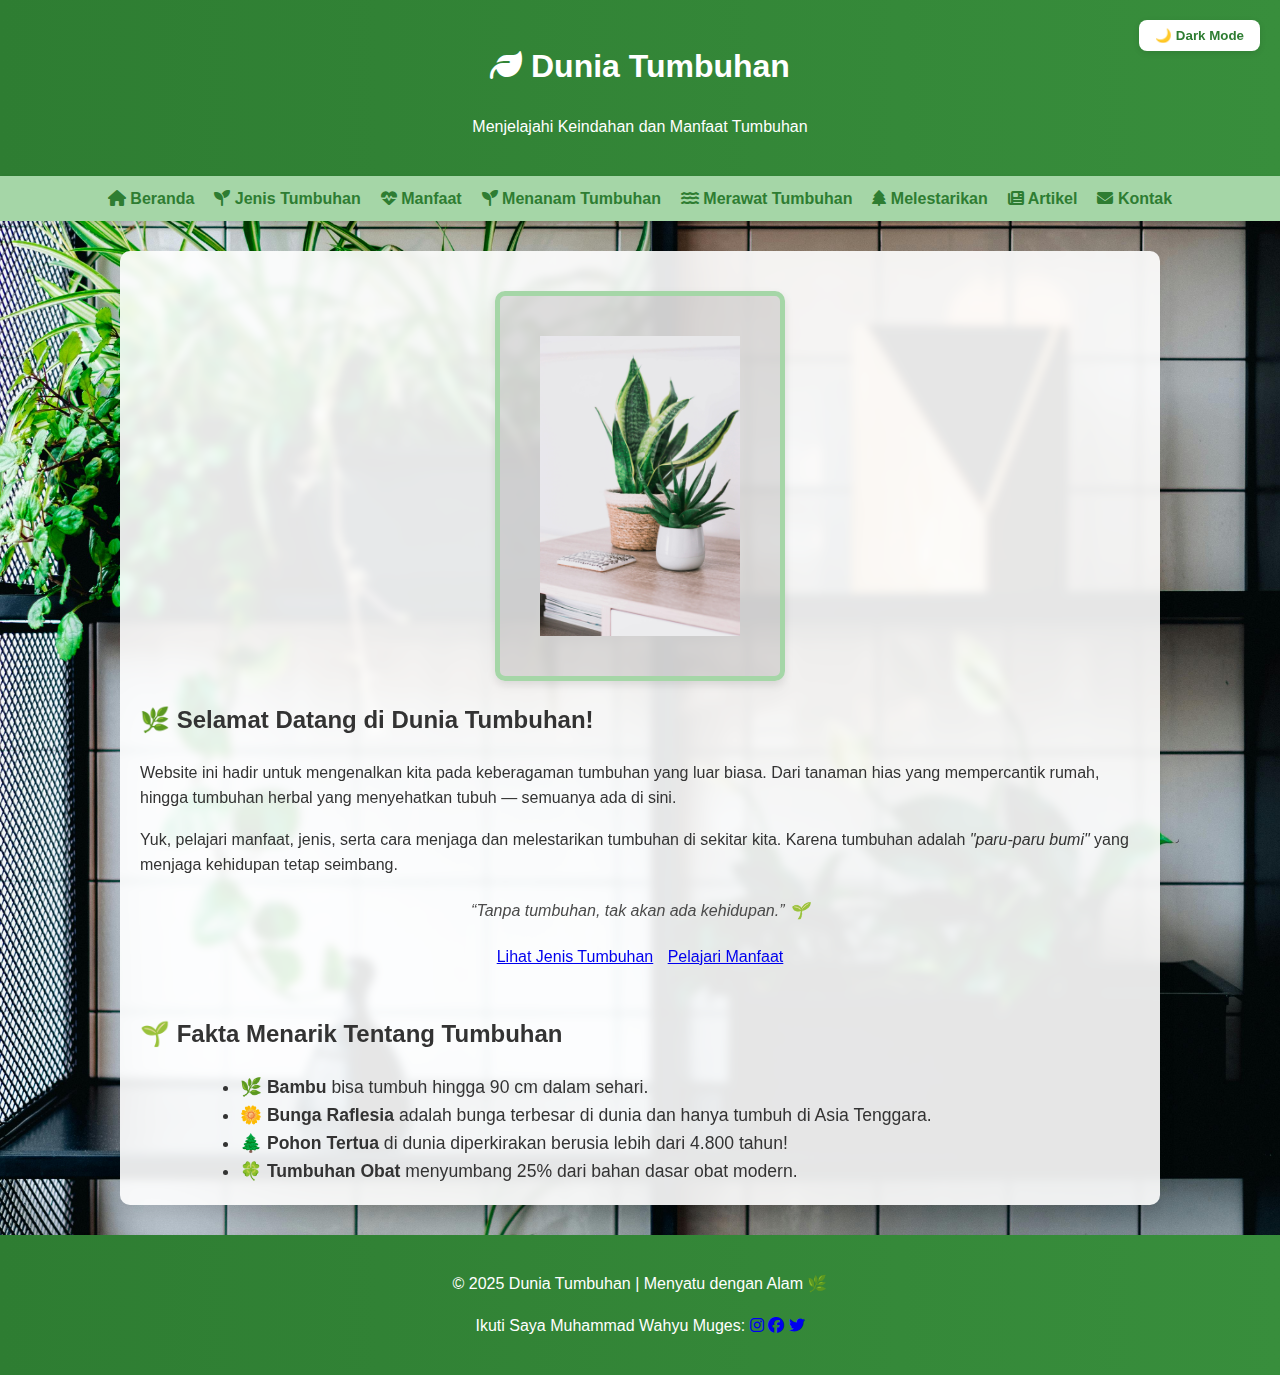
<file: index.html>
<!DOCTYPE html>
<html lang="id">

<head>
    <meta charset="UTF-8">
    <meta name="viewport" content="width=device-width, initial-scale=1.0">
    <title>Beranda - Dunia Tumbuhan</title>
    <link rel="stylesheet" href="style.css">
    <script defer src="/Tugas Project/scripts.js"></script>
    <link href="https://fonts.googleapis.com/css2?family=Poppins:wght@400;600&display=swap" rel="stylesheet">
    <link rel="stylesheet" href="https://cdnjs.cloudflare.com/ajax/libs/font-awesome/6.5.0/css/all.min.css">
</head>

<body>

    <header>
        <button id="toggle-dark">🌙 Dark Mode</button>
        <h1><i class="fas fa-leaf"></i> Dunia Tumbuhan</h1>
        <p id="welcome-message">Menjelajahi Keindahan dan Manfaat Tumbuhan</p>
    </header>

    <nav>
        <a href="index.html" class="active"><i class="fas fa-home"></i> Beranda</a>
        <a href="jenis.html"><i class="fas fa-seedling"></i> Jenis Tumbuhan</a>
        <a href="manfaat.html"><i class="fas fa-heartbeat"></i> Manfaat</a>
        <a href="menanam.html"><i class="fas fa-seedling"></i> Menanam Tumbuhan</a>
        <a href="merawat.html"><i class="fas fa-water"></i> Merawat Tumbuhan</a>
        <a href="melestarikan.html" class="active"><i class="fas fa-tree"></i> Melestarikan</a>
        <a href="artikel.html"><i class="fas fa-newspaper"></i> Artikel</a>
        <a href="kontak.html"><i class="fas fa-envelope"></i> Kontak</a>
    </nav>

    <main>
        <!-- Hero Section -->
        <section class="hero fade-in">
            <img src="/img/Logo1 (1).jpg" alt="Tumbuhan" class="hero-img">
        </section>
<!-- Intro -->
<section class="intro fade-in">
    <h2>🌿 Selamat Datang di Dunia Tumbuhan!</h2>
    <p>
        Website ini hadir untuk mengenalkan kita pada keberagaman tumbuhan yang luar biasa. Dari tanaman hias yang
        mempercantik rumah,
        hingga tumbuhan herbal yang menyehatkan tubuh — semuanya ada di sini.
    </p>
    <p>
        Yuk, pelajari manfaat, jenis, serta cara menjaga dan melestarikan tumbuhan di sekitar kita. Karena tumbuhan
        adalah
        <em>"paru-paru bumi"</em> yang menjaga kehidupan tetap seimbang.
    </p>

    <!-- Tambahan Quote -->
    <blockquote style="font-style: italic; text-align: center; margin: 20px auto; max-width: 600px; color: #4b4b4b;">
        “Tanpa tumbuhan, tak akan ada kehidupan.” 🌱
    </blockquote>

    <!-- Tombol CTA -->
    <div style="text-align: center; margin-top: 20px;">
        <a href="jenis.html" class="cta-button">Lihat Jenis Tumbuhan</a>
        <a href="manfaat.html" class="cta-button" style="margin-left: 10px;">Pelajari Manfaat</a>
    </div>
</section>



        <!-- Edukasi Tambahan -->
        <section class="fade-in">
            <br>
            <h2>🌱 Fakta Menarik Tentang Tumbuhan</h2>
            <ul style="text-align: left; max-width: 800px; margin: auto; padding: 0 20px; font-size: 1.1em;">
                <li>🌿 <strong>Bambu</strong> bisa tumbuh hingga 90 cm dalam sehari.</li>
                <li>🌼 <strong>Bunga Raflesia</strong> adalah bunga terbesar di dunia dan hanya tumbuh di Asia Tenggara.
                </li>
                <li>🌲 <strong>Pohon Tertua</strong> di dunia diperkirakan berusia lebih dari 4.800 tahun!</li>
                <li>🍀 <strong>Tumbuhan Obat</strong> menyumbang 25% dari bahan dasar obat modern.</li>
            </ul>
        </section>
    </main>

    <footer>
        <p>&copy; 2025 Dunia Tumbuhan | Menyatu dengan Alam 🌿</p>
        <p>Ikuti Saya Muhammad Wahyu Muges:
            <a href="https://www.instagram.com/whhyuumuges_10"><i class="fab fa-instagram"></i></a>
            <a href="#"><i class="fab fa-facebook"></i></a>
            <a href="https://x.com/0hioo0"><i class="fab fa-twitter"></i></a>
        </p>
    </footer>

</body>

</html>
</file>
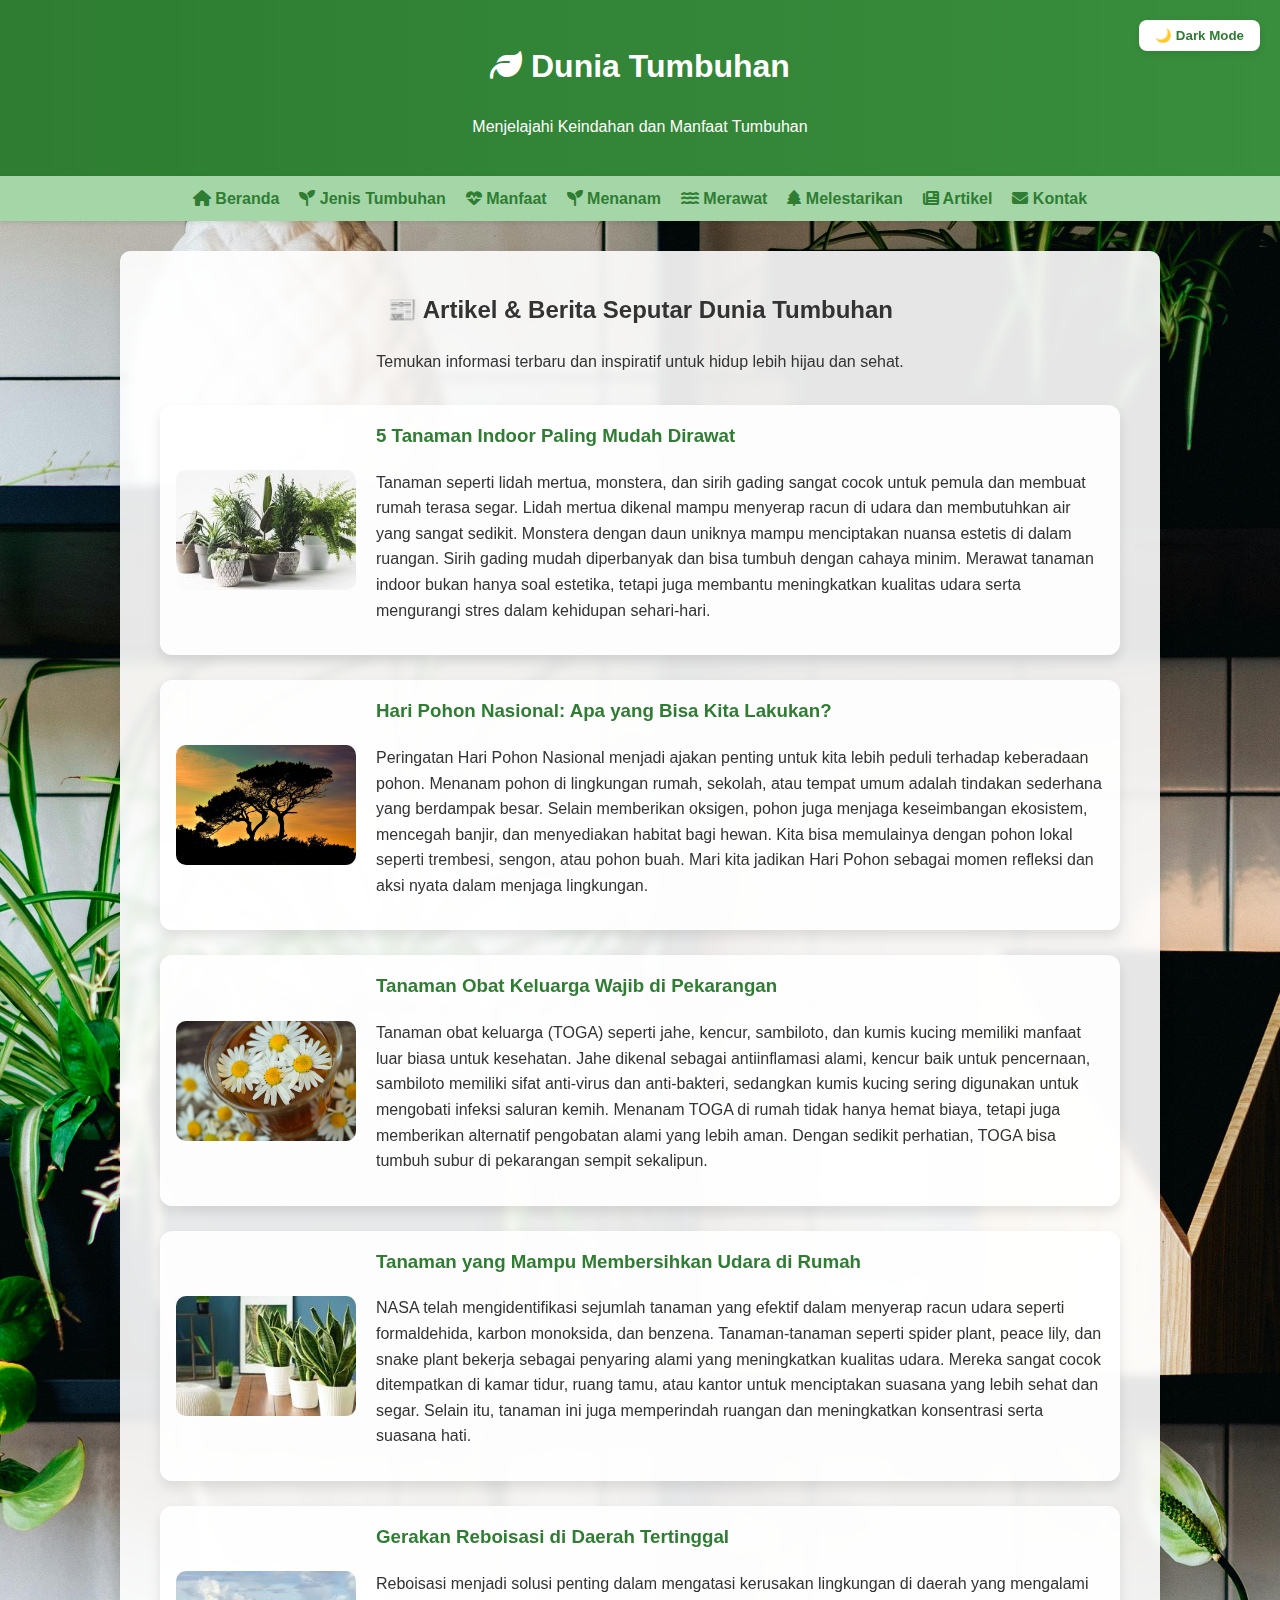
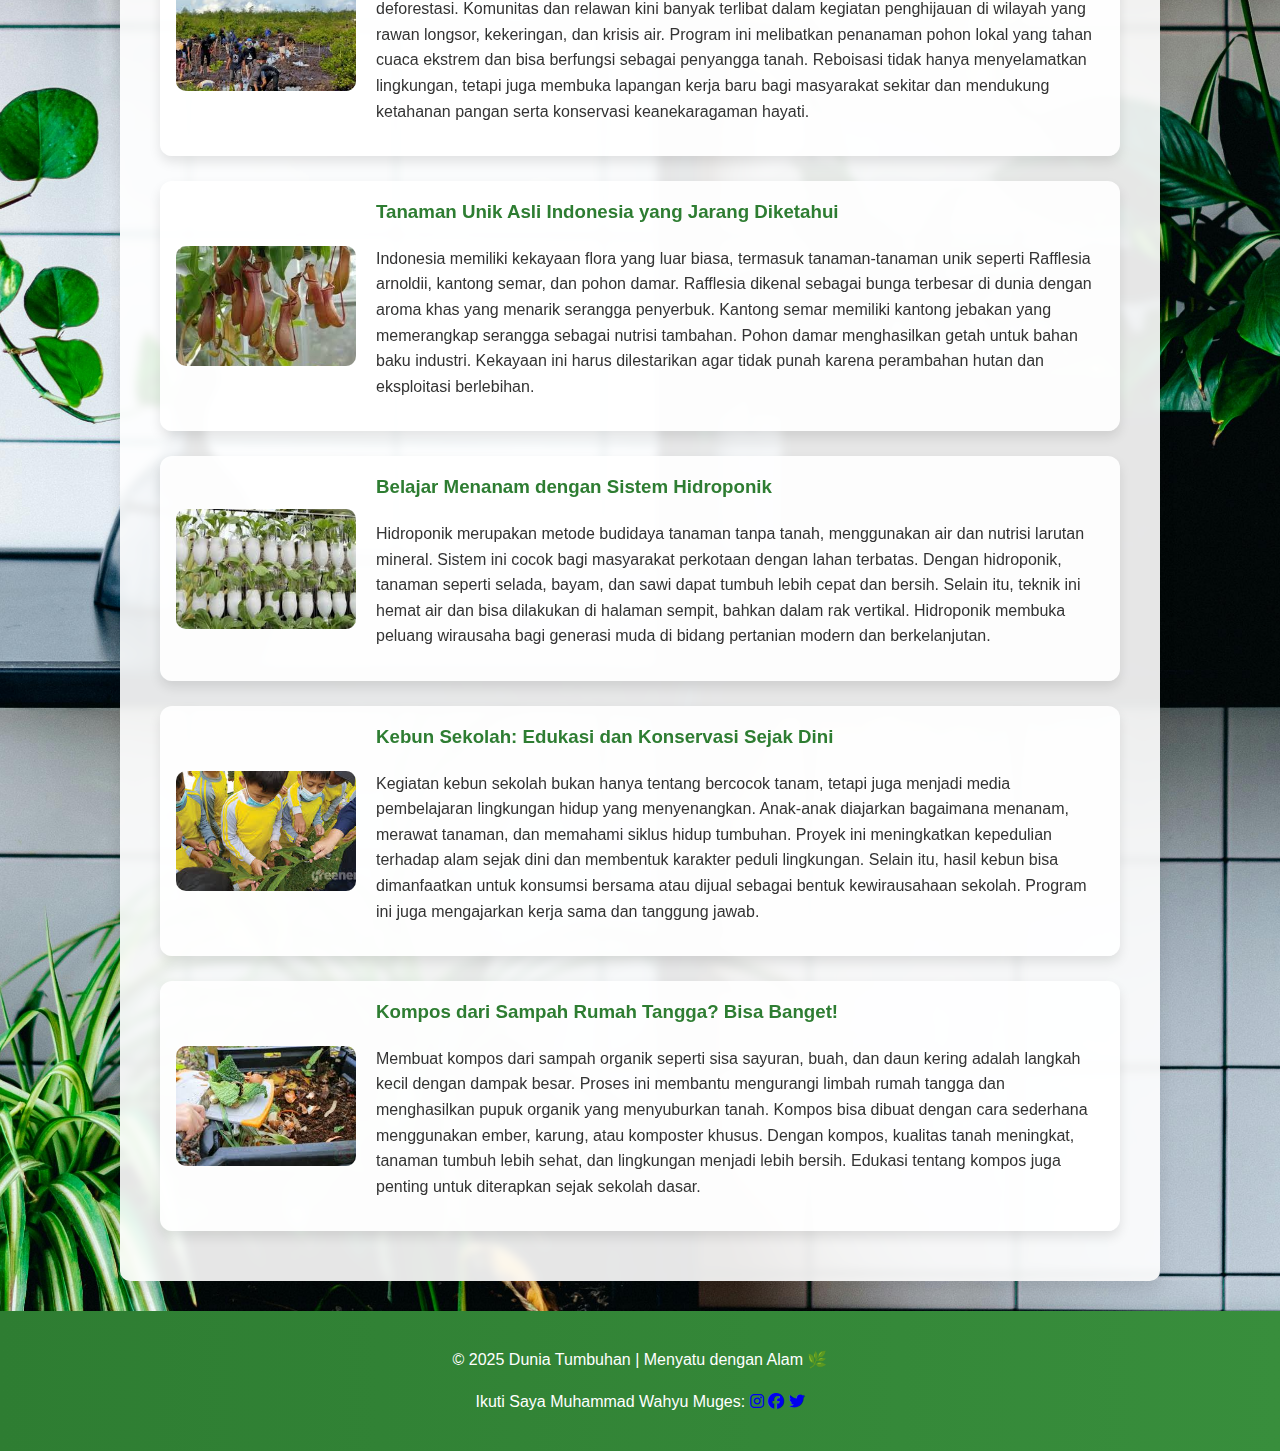
<file: artikel.html>
<!DOCTYPE html>
<html lang="id">

<head>
    <meta charset="UTF-8">
    <meta name="viewport" content="width=device-width, initial-scale=1.0">
    <title>Artikel & Berita - Dunia Tumbuhan</title>
    <link rel="stylesheet" href="style.css">
    <script defer src="/Tugas Project/scripts.js"></script>
    <link href="https://fonts.googleapis.com/css2?family=Poppins:wght@400;600&display=swap" rel="stylesheet">
    <link rel="stylesheet" href="https://cdnjs.cloudflare.com/ajax/libs/font-awesome/6.5.0/css/all.min.css">
    <style>
        .artikel-container {
            display: flex;
            flex-direction: column;
            gap: 25px;
            max-width: 1000px;
            margin: 30px auto;
            padding: 0 20px;
        }

        .artikel-card {
            display: flex;
            flex-direction: row;
            gap: 20px;
            background: rgba(255, 255, 255, 0.9);
            border-radius: 12px;
            padding: 16px;
            box-shadow: 0 6px 12px var(--shadow);
            align-items: center;
        }

        .artikel-card img {
            width: 180px;
            height: 120px;
            object-fit: cover;
            border-radius: 10px;
        }

        .artikel-info {
            flex: 1;
        }

        .artikel-info h3 {
            margin-top: 0;
            color: var(--primary);
        }

        @media (max-width: 768px) {
            .artikel-card {
                flex-direction: column;
                text-align: center;
            }

            .artikel-card img {
                width: 100%;
                height: auto;
            }
        }
    </style>
</head>

<body>

    <header>
        <button id="toggle-dark">🌙 Dark Mode</button>
        <h1><i class="fas fa-leaf"></i> Dunia Tumbuhan</h1>
        <p>Menjelajahi Keindahan dan Manfaat Tumbuhan</p>
    </header>

    <nav>
        <a href="index.html"><i class="fas fa-home"></i> Beranda</a>
        <a href="jenis.html"><i class="fas fa-seedling"></i> Jenis Tumbuhan</a>
        <a href="manfaat.html"><i class="fas fa-heartbeat"></i> Manfaat</a>
        <a href="menanam.html"><i class="fas fa-seedling"></i> Menanam</a>
        <a href="merawat.html"><i class="fas fa-water"></i> Merawat</a>
        <a href="melestarikan.html"><i class="fas fa-tree"></i> Melestarikan</a>
        <a href="artikel.html" class="active"><i class="fas fa-newspaper"></i> Artikel</a>
        <a href="kontak.html"><i class="fas fa-envelope"></i> Kontak</a>
    </nav>

    <main>
        <h2 style="text-align: center;">📰 Artikel & Berita Seputar Dunia Tumbuhan</h2>
        <p style="text-align: center;">Temukan informasi terbaru dan inspiratif untuk hidup lebih hijau dan sehat.</p>

        <div class="artikel-container">
            <div class="artikel-card">
                <img src="/img/artikel1.jpeg" alt="Tanaman Indoor">
                <div class="artikel-info">
                    <h3>5 Tanaman Indoor Paling Mudah Dirawat</h3>
                    <p>Tanaman seperti lidah mertua, monstera, dan sirih gading sangat cocok untuk pemula dan membuat rumah
                        terasa segar. Lidah mertua dikenal mampu menyerap racun di udara dan membutuhkan air yang sangat
                        sedikit. Monstera dengan daun uniknya mampu menciptakan nuansa estetis di dalam ruangan. Sirih gading
                        mudah diperbanyak dan bisa tumbuh dengan cahaya minim. Merawat tanaman indoor bukan hanya soal estetika,
                        tetapi juga membantu meningkatkan kualitas udara serta mengurangi stres dalam kehidupan sehari-hari.</p>
                </div>
            </div>
        
            <div class="artikel-card">
                <img src="/img/artikel2.jpg" alt="Hari Pohon Nasional">
                <div class="artikel-info">
                    <h3>Hari Pohon Nasional: Apa yang Bisa Kita Lakukan?</h3>
                    <p>Peringatan Hari Pohon Nasional menjadi ajakan penting untuk kita lebih peduli terhadap keberadaan pohon.
                        Menanam pohon di lingkungan rumah, sekolah, atau tempat umum adalah tindakan sederhana yang berdampak
                        besar. Selain memberikan oksigen, pohon juga menjaga keseimbangan ekosistem, mencegah banjir, dan
                        menyediakan habitat bagi hewan. Kita bisa memulainya dengan pohon lokal seperti trembesi, sengon, atau
                        pohon buah. Mari kita jadikan Hari Pohon sebagai momen refleksi dan aksi nyata dalam menjaga lingkungan.
                    </p>
                </div>
            </div>
        
            <div class="artikel-card">
                <img src="/img/artikel3.jpg" alt="Tanaman Obat">
                <div class="artikel-info">
                    <h3>Tanaman Obat Keluarga Wajib di Pekarangan</h3>
                    <p>Tanaman obat keluarga (TOGA) seperti jahe, kencur, sambiloto, dan kumis kucing memiliki manfaat luar
                        biasa untuk kesehatan. Jahe dikenal sebagai antiinflamasi alami, kencur baik untuk pencernaan, sambiloto
                        memiliki sifat anti-virus dan anti-bakteri, sedangkan kumis kucing sering digunakan untuk mengobati
                        infeksi saluran kemih. Menanam TOGA di rumah tidak hanya hemat biaya, tetapi juga memberikan alternatif
                        pengobatan alami yang lebih aman. Dengan sedikit perhatian, TOGA bisa tumbuh subur di pekarangan sempit
                        sekalipun.</p>
                </div>
            </div>
        
            <div class="artikel-card">
                <img src="/img/artikel4.jpeg" alt="Tanaman Pembersih Udara">
                <div class="artikel-info">
                    <h3>Tanaman yang Mampu Membersihkan Udara di Rumah</h3>
                    <p>NASA telah mengidentifikasi sejumlah tanaman yang efektif dalam menyerap racun udara seperti
                        formaldehida, karbon monoksida, dan benzena. Tanaman-tanaman seperti spider plant, peace lily, dan snake
                        plant bekerja sebagai penyaring alami yang meningkatkan kualitas udara. Mereka sangat cocok ditempatkan
                        di kamar tidur, ruang tamu, atau kantor untuk menciptakan suasana yang lebih sehat dan segar. Selain
                        itu, tanaman ini juga memperindah ruangan dan meningkatkan konsentrasi serta suasana hati.</p>
                </div>
            </div>
        
            <div class="artikel-card">
                <img src="/img/artikel5.jpeg" alt="Reboisasi">
                <div class="artikel-info">
                    <h3>Gerakan Reboisasi di Daerah Tertinggal</h3>
                    <p>Reboisasi menjadi solusi penting dalam mengatasi kerusakan lingkungan di daerah yang mengalami
                        deforestasi. Komunitas dan relawan kini banyak terlibat dalam kegiatan penghijauan di wilayah yang rawan
                        longsor, kekeringan, dan krisis air. Program ini melibatkan penanaman pohon lokal yang tahan cuaca
                        ekstrem dan bisa berfungsi sebagai penyangga tanah. Reboisasi tidak hanya menyelamatkan lingkungan,
                        tetapi juga membuka lapangan kerja baru bagi masyarakat sekitar dan mendukung ketahanan pangan serta
                        konservasi keanekaragaman hayati.</p>
                </div>
            </div>
        
            <div class="artikel-card">
                <img src="/img/artikel6.jpeg" alt="Tanaman Unik Indonesia">
                <div class="artikel-info">
                    <h3>Tanaman Unik Asli Indonesia yang Jarang Diketahui</h3>
                    <p>Indonesia memiliki kekayaan flora yang luar biasa, termasuk tanaman-tanaman unik seperti Rafflesia
                        arnoldii, kantong semar, dan pohon damar. Rafflesia dikenal sebagai bunga terbesar di dunia dengan aroma
                        khas yang menarik serangga penyerbuk. Kantong semar memiliki kantong jebakan yang memerangkap serangga
                        sebagai nutrisi tambahan. Pohon damar menghasilkan getah untuk bahan baku industri. Kekayaan ini harus
                        dilestarikan agar tidak punah karena perambahan hutan dan eksploitasi berlebihan.</p>
                </div>
            </div>
        
            <div class="artikel-card">
                <img src="/img/artikel7.jpeg" alt="Tanaman Hidroponik">
                <div class="artikel-info">
                    <h3>Belajar Menanam dengan Sistem Hidroponik</h3>
                    <p>Hidroponik merupakan metode budidaya tanaman tanpa tanah, menggunakan air dan nutrisi larutan mineral.
                        Sistem ini cocok bagi masyarakat perkotaan dengan lahan terbatas. Dengan hidroponik, tanaman seperti
                        selada, bayam, dan sawi dapat tumbuh lebih cepat dan bersih. Selain itu, teknik ini hemat air dan bisa
                        dilakukan di halaman sempit, bahkan dalam rak vertikal. Hidroponik membuka peluang wirausaha bagi
                        generasi muda di bidang pertanian modern dan berkelanjutan.</p>
                </div>
            </div>
        
            <div class="artikel-card">
                <img src="/img/artikel8.jpeg" alt="Kebun Sekolah">
                <div class="artikel-info">
                    <h3>Kebun Sekolah: Edukasi dan Konservasi Sejak Dini</h3>
                    <p>Kegiatan kebun sekolah bukan hanya tentang bercocok tanam, tetapi juga menjadi media pembelajaran
                        lingkungan hidup yang menyenangkan. Anak-anak diajarkan bagaimana menanam, merawat tanaman, dan memahami
                        siklus hidup tumbuhan. Proyek ini meningkatkan kepedulian terhadap alam sejak dini dan membentuk
                        karakter peduli lingkungan. Selain itu, hasil kebun bisa dimanfaatkan untuk konsumsi bersama atau dijual
                        sebagai bentuk kewirausahaan sekolah. Program ini juga mengajarkan kerja sama dan tanggung jawab.</p>
                </div>
            </div>
        
            <div class="artikel-card">
                <img src="/img/artikel9.jpeg" alt="Kompos dari Sampah Rumah Tangga">
                <div class="artikel-info">
                    <h3>Kompos dari Sampah Rumah Tangga? Bisa Banget!</h3>
                    <p>Membuat kompos dari sampah organik seperti sisa sayuran, buah, dan daun kering adalah langkah kecil
                        dengan dampak besar. Proses ini membantu mengurangi limbah rumah tangga dan menghasilkan pupuk organik
                        yang menyuburkan tanah. Kompos bisa dibuat dengan cara sederhana menggunakan ember, karung, atau
                        komposter khusus. Dengan kompos, kualitas tanah meningkat, tanaman tumbuh lebih sehat, dan lingkungan
                        menjadi lebih bersih. Edukasi tentang kompos juga penting untuk diterapkan sejak sekolah dasar.</p>
                </div>
            </div>
        </div>              
    </main>

    <footer>
        <p>&copy; 2025 Dunia Tumbuhan | Menyatu dengan Alam 🌿</p>
        <p>Ikuti Saya Muhammad Wahyu Muges:
            <a href="https://www.instagram.com/whhyuumuges_10"><i class="fab fa-instagram"></i></a>
            <a href="#"><i class="fab fa-facebook"></i></a>
            <a href="https://x.com/0hioo0"><i class="fab fa-twitter"></i></a>
        </p>
    </footer>

</body>

</html>
</file>
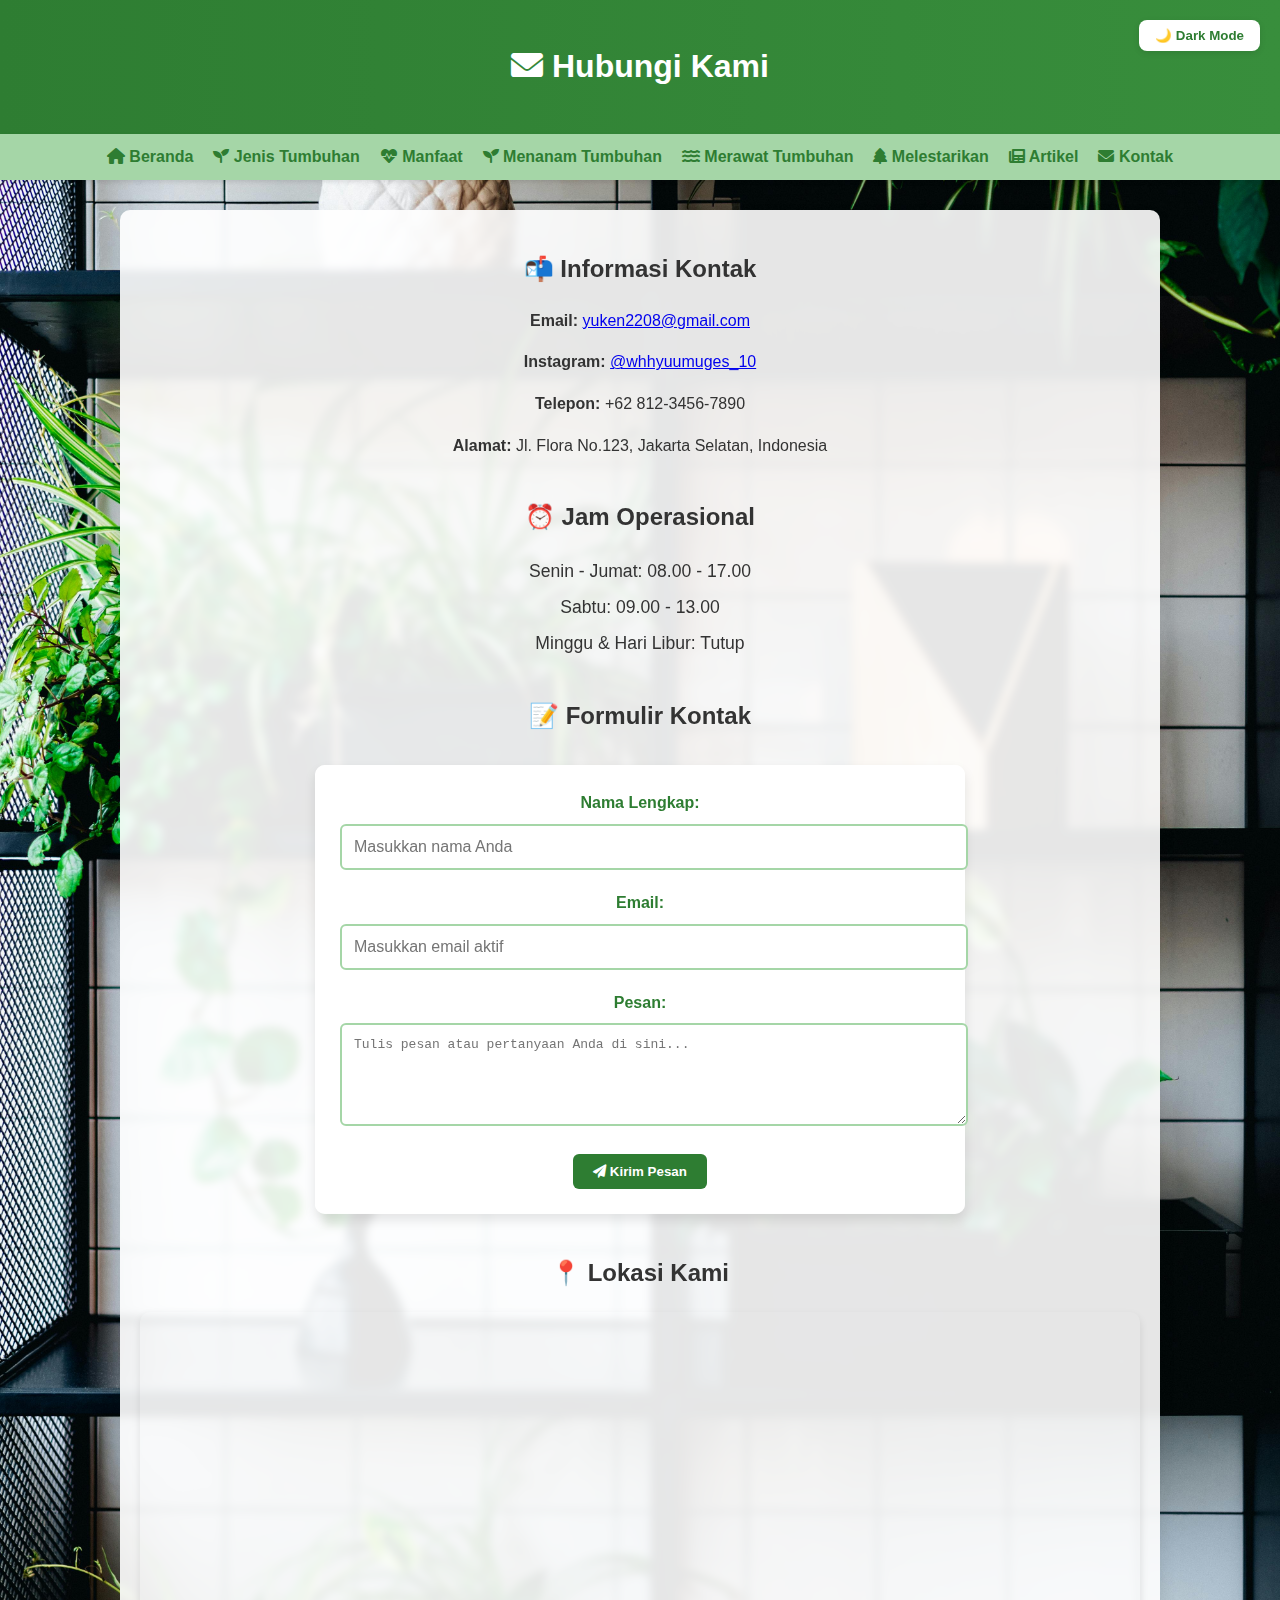
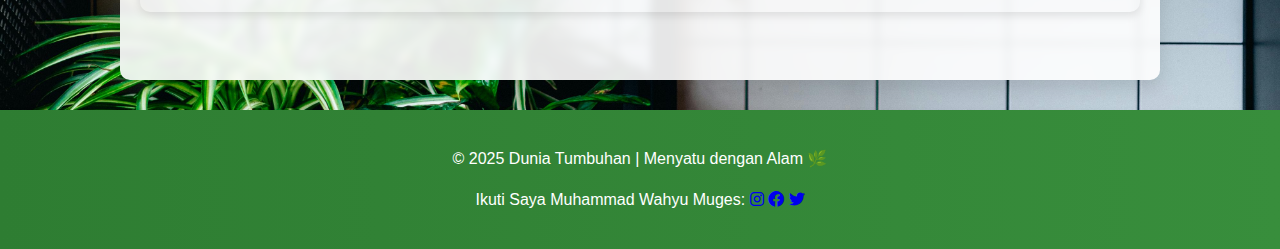
<file: kontak.html>
<!DOCTYPE html>
<html lang="id">

<head>
    <meta charset="UTF-8">
    <title>Kontak</title>
    <link rel="stylesheet" href="/Tugas Project/style.css">
    <script defer src="/Tugas Project/scripts.js"></script>
    <link rel="stylesheet" href="https://cdnjs.cloudflare.com/ajax/libs/font-awesome/6.0.0/css/all.min.css">
</head>

<body>
    <header>
        <button id="toggle-dark">🌙 Dark Mode</button>
        <h1><i class="fas fa-envelope"></i> Hubungi Kami</h1>
    </header>

    <nav>
        <a href="index.html"><i class="fas fa-home"></i> Beranda</a>
        <a href="jenis.html"><i class="fas fa-seedling"></i> Jenis Tumbuhan</a>
        <a href="manfaat.html"><i class="fas fa-heartbeat"></i> Manfaat</a>
        <a href="menanam.html"><i class="fas fa-seedling"></i> Menanam Tumbuhan</a>
        <a href="merawat.html"><i class="fas fa-water"></i> Merawat Tumbuhan</a>
        <a href="melestarikan.html"><i class="fas fa-tree"></i> Melestarikan</a>
        <a href="artikel.html"><i class="fas fa-newspaper"></i> Artikel</a>
        <a href="kontak.html" class="active"><i class="fas fa-envelope"></i> Kontak</a>
    </nav>

    <main>
        <section>
            <h2>📬 Informasi Kontak</h2>
            <p><strong>Email:</strong> <a href="mailto:yuken2208@gmail.com">yuken2208@gmail.com</a></p>
            <p><strong>Instagram:</strong> <a href="https://www.instagram.com/whhyuumuges_10?igsh=eWJhZ3FiOTQwc2U="
                    target="_blank">@whhyuumuges_10</a></p>
            <p><strong>Telepon:</strong> +62 812-3456-7890</p>
            <p><strong>Alamat:</strong> Jl. Flora No.123, Jakarta Selatan, Indonesia</p>
        </section>

        <section>
            <h2>⏰ Jam Operasional</h2>
            <ul>
                <li>Senin - Jumat: 08.00 - 17.00</li>
                <li>Sabtu: 09.00 - 13.00</li>
                <li>Minggu & Hari Libur: Tutup</li>
            </ul>
        </section>

        <section>
            <h2>📝 Formulir Kontak</h2>
            <form id="formKontak" action="#" method="post">
                <label for="nama">Nama Lengkap:</label>
                <input type="text" id="nama" name="nama" placeholder="Masukkan nama Anda" required>

                <label for="email">Email:</label>
                <input type="email" id="email" name="email" placeholder="Masukkan email aktif" required>

                <label for="pesan">Pesan:</label>
                <textarea id="pesan" name="pesan" rows="5" placeholder="Tulis pesan atau pertanyaan Anda di sini..."
                    required></textarea>

                <button type="submit"><i class="fas fa-paper-plane"></i> Kirim Pesan</button>
            </form>

            <div id="pesan-terkirim" style="display:none; color: green; font-weight: bold; margin-top: 10px;">
                Pesan Anda telah terkirim!
            </div>
        </section>

        <section>
            <h2>📍 Lokasi Kami</h2>
            <iframe src="https://www.google.com/maps?q=Jakarta+Selatan&output=embed" width="100%" height="300"
                style="border:0;" allowfullscreen="" loading="lazy"></iframe>
        </section>
    </main>

    <style>
        form {
            max-width: 600px;
            margin: 30px auto;
            background-color: rgba(255, 255, 255, 0.95);
            padding: 25px;
            border-radius: 10px;
            box-shadow: 0 6px 12px rgba(0, 0, 0, 0.1);
            backdrop-filter: blur(4px);
        }

        form label {
            display: block;
            margin-bottom: 8px;
            font-weight: bold;
            color: #2e7d32;
        }

        form input,
        form textarea {
            width: 100%;
            padding: 12px;
            margin-bottom: 20px;
            border: 2px solid #a5d6a7;
            border-radius: 6px;
            font-size: 1em;
        }

        form button {
            background-color: #2e7d32;
            color: white;
            padding: 10px 20px;
            border: none;
            border-radius: 6px;
            font-weight: bold;
            cursor: pointer;
            transition: background-color 0.3s ease;
        }

        form button:hover {
            background-color: #1b5e20;
        }

        main section {
            margin-bottom: 40px;
            text-align: center;
        }

        main section ul {
            list-style: none;
            padding: 0;
        }

        main section li {
            margin: 8px 0;
            font-size: 1.1em;
        }

        iframe {
            border-radius: 10px;
            box-shadow: 0 4px 8px rgba(0, 0, 0, 0.1);
        }
    </style>

    <footer>
        <p>&copy; 2025 Dunia Tumbuhan | Menyatu dengan Alam 🌿</p>
        <p>Ikuti Saya Muhammad Wahyu Muges:
            <a href="https://www.instagram.com/whhyuumuges_10"><i class="fab fa-instagram"></i></a>
            <a href="#"><i class="fab fa-facebook"></i></a>
            <a href="https://x.com/0hioo0"><i class="fab fa-twitter"></i></a>
        </p>
    </footer>
</body>

</html>
</file>
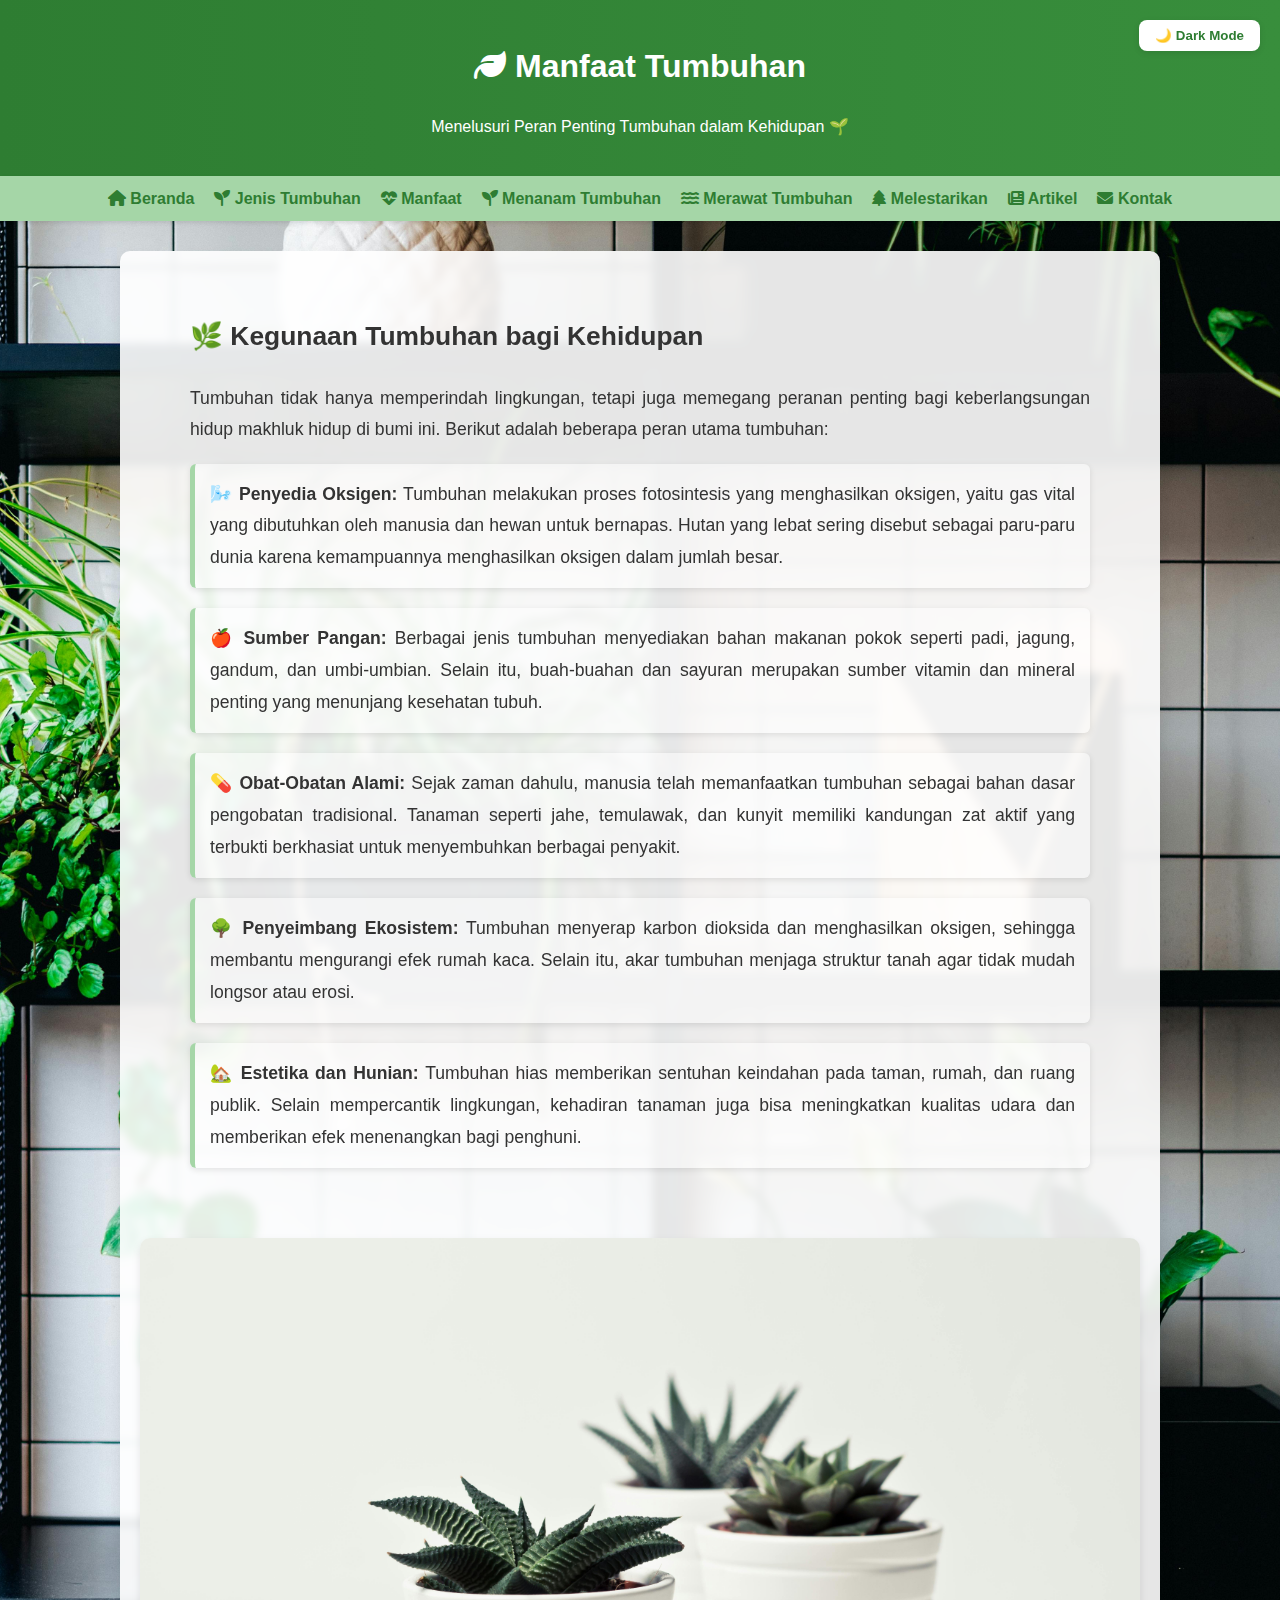
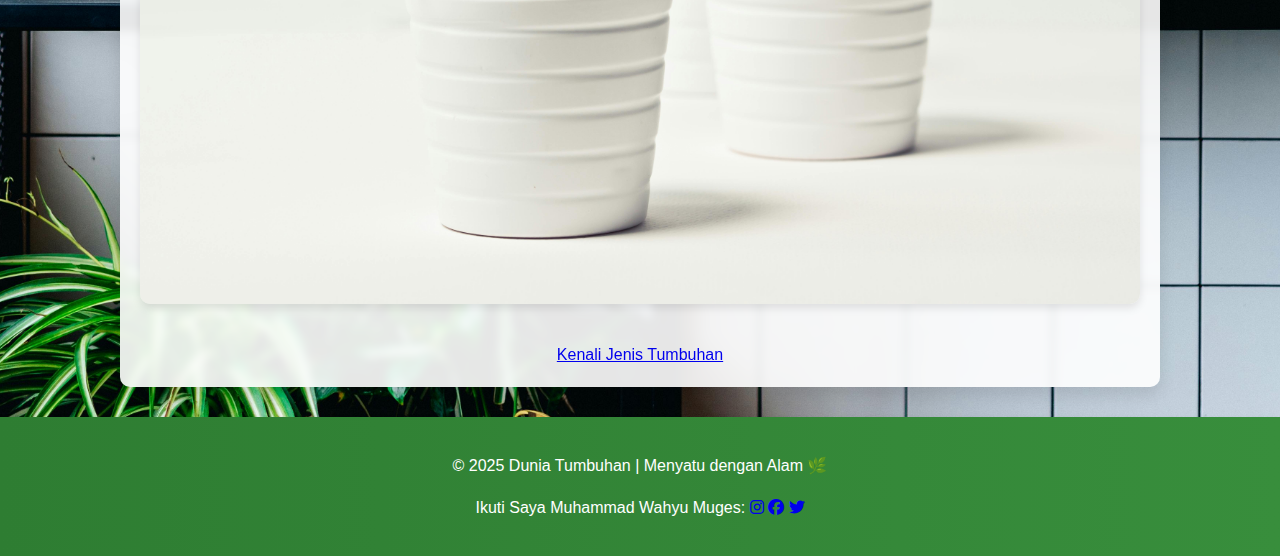
<file: manfaat.html>
<!DOCTYPE html>
<html lang="id">

<head>
    <meta charset="UTF-8">
    <meta name="viewport" content="width=device-width, initial-scale=1.0">
    <title>Manfaat Tumbuhan</title>
    <link rel="stylesheet" href="/Tugas Project/style.css">
    <script defer src="/Tugas Project/scripts.js"></script>
    <link rel="stylesheet" href="https://cdnjs.cloudflare.com/ajax/libs/font-awesome/6.5.0/css/all.min.css">
    <link href="https://fonts.googleapis.com/css2?family=Poppins:wght@400;600&display=swap" rel="stylesheet">
</head>

<body>
    <header>
        <h1><i class="fas fa-leaf"></i> Manfaat Tumbuhan</h1>
        <button id="toggle-dark">🌙 Dark Mode</button>
        <p id="welcome-message">Menelusuri Peran Penting Tumbuhan dalam Kehidupan 🌱</p>
    </header>

    <nav>
        <a href="index.html" class="active"><i class="fas fa-home"></i> Beranda</a>
        <a href="jenis.html"><i class="fas fa-seedling"></i> Jenis Tumbuhan</a>
        <a href="manfaat.html"><i class="fas fa-heartbeat"></i> Manfaat</a>
        <a href="menanam.html"><i class="fas fa-seedling"></i> Menanam Tumbuhan</a>
        <a href="merawat.html"><i class="fas fa-water"></i> Merawat Tumbuhan</a>
        <a href="melestarikan.html" class="active"><i class="fas fa-tree"></i> Melestarikan</a>
        <a href="artikel.html"><i class="fas fa-newspaper"></i> Artikel</a>
        <a href="kontak.html"><i class="fas fa-envelope"></i> Kontak</a>
    </nav>

    <main>
        <section class="manfaat-content fade-in">
            <h2>🌿 Kegunaan Tumbuhan bagi Kehidupan</h2>
            <p>Tumbuhan tidak hanya memperindah lingkungan, tetapi juga memegang peranan penting bagi keberlangsungan hidup
            makhluk hidup di bumi ini. Berikut adalah beberapa peran utama tumbuhan:</p>
        
            <div class="manfaat-paragraphs">
                <p>🌬️ <strong>Penyedia Oksigen:</strong> Tumbuhan melakukan proses fotosintesis yang menghasilkan oksigen,
                    yaitu gas vital yang dibutuhkan oleh manusia dan hewan untuk bernapas. Hutan yang lebat sering disebut
                    sebagai paru-paru dunia karena kemampuannya menghasilkan oksigen dalam jumlah besar.</p>
        
                <p>🍎 <strong>Sumber Pangan:</strong> Berbagai jenis tumbuhan menyediakan bahan makanan pokok seperti padi,
                    jagung, gandum, dan umbi-umbian. Selain itu, buah-buahan dan sayuran merupakan sumber vitamin dan mineral
                    penting yang menunjang kesehatan tubuh.</p>
        
                <p>💊 <strong>Obat-Obatan Alami:</strong> Sejak zaman dahulu, manusia telah memanfaatkan tumbuhan sebagai bahan
                    dasar pengobatan tradisional. Tanaman seperti jahe, temulawak, dan kunyit memiliki kandungan zat aktif yang
                    terbukti berkhasiat untuk menyembuhkan berbagai penyakit.</p>
        
                <p>🌳 <strong>Penyeimbang Ekosistem:</strong> Tumbuhan menyerap karbon dioksida dan menghasilkan oksigen,
                    sehingga membantu mengurangi efek rumah kaca. Selain itu, akar tumbuhan menjaga struktur tanah agar tidak
                    mudah longsor atau erosi.</p>
        
                <p>🏡 <strong>Estetika dan Hunian:</strong> Tumbuhan hias memberikan sentuhan keindahan pada taman, rumah, dan
                    ruang publik. Selain mempercantik lingkungan, kehadiran tanaman juga bisa meningkatkan kualitas udara dan
                    memberikan efek menenangkan bagi penghuni.</p>
            </div>
        </section>
        <style>
.manfaat-content {
    max-width: 900px;
    margin: auto;
    padding: 20px;
    text-align: justify;
    font-size: 1.1em;
    line-height: 1.8;
}

.manfaat-paragraphs p {
    margin-bottom: 20px;
    background: rgba(255, 255, 255, 0.5);
    padding: 15px;
    border-left: 5px solid var(--secondary);
    border-radius: 6px;
    box-shadow: 0 2px 6px var(--shadow);
}
        </style>
        <section class="fade-in" style="text-align: center; margin-top: 30px;">
            <img src="/img/Logo1 (2).jpg" alt="Manfaat Tumbuhan"
                style="max-width: 100%; border-radius: 10px; box-shadow: 0 4px 8px var(--shadow);">
        </section>

        <section class="fade-in" style="text-align: center; margin-top: 30px;">
            <a href="jenis.html" class="cta-button">Kenali Jenis Tumbuhan</a>
        </section>
    </main>

    <footer>
        <p>&copy; 2025 Dunia Tumbuhan | Menyatu dengan Alam 🌿</p>
        <p>Ikuti Saya Muhammad Wahyu Muges:
            <a href="https://www.instagram.com/whhyuumuges_10"><i class="fab fa-instagram"></i></a>
            <a href="#"><i class="fab fa-facebook"></i></a>
            <a href="https://x.com/0hioo0"><i class="fab fa-twitter"></i></a>
        </p>
    </footer>

</body>

</html>
</file>
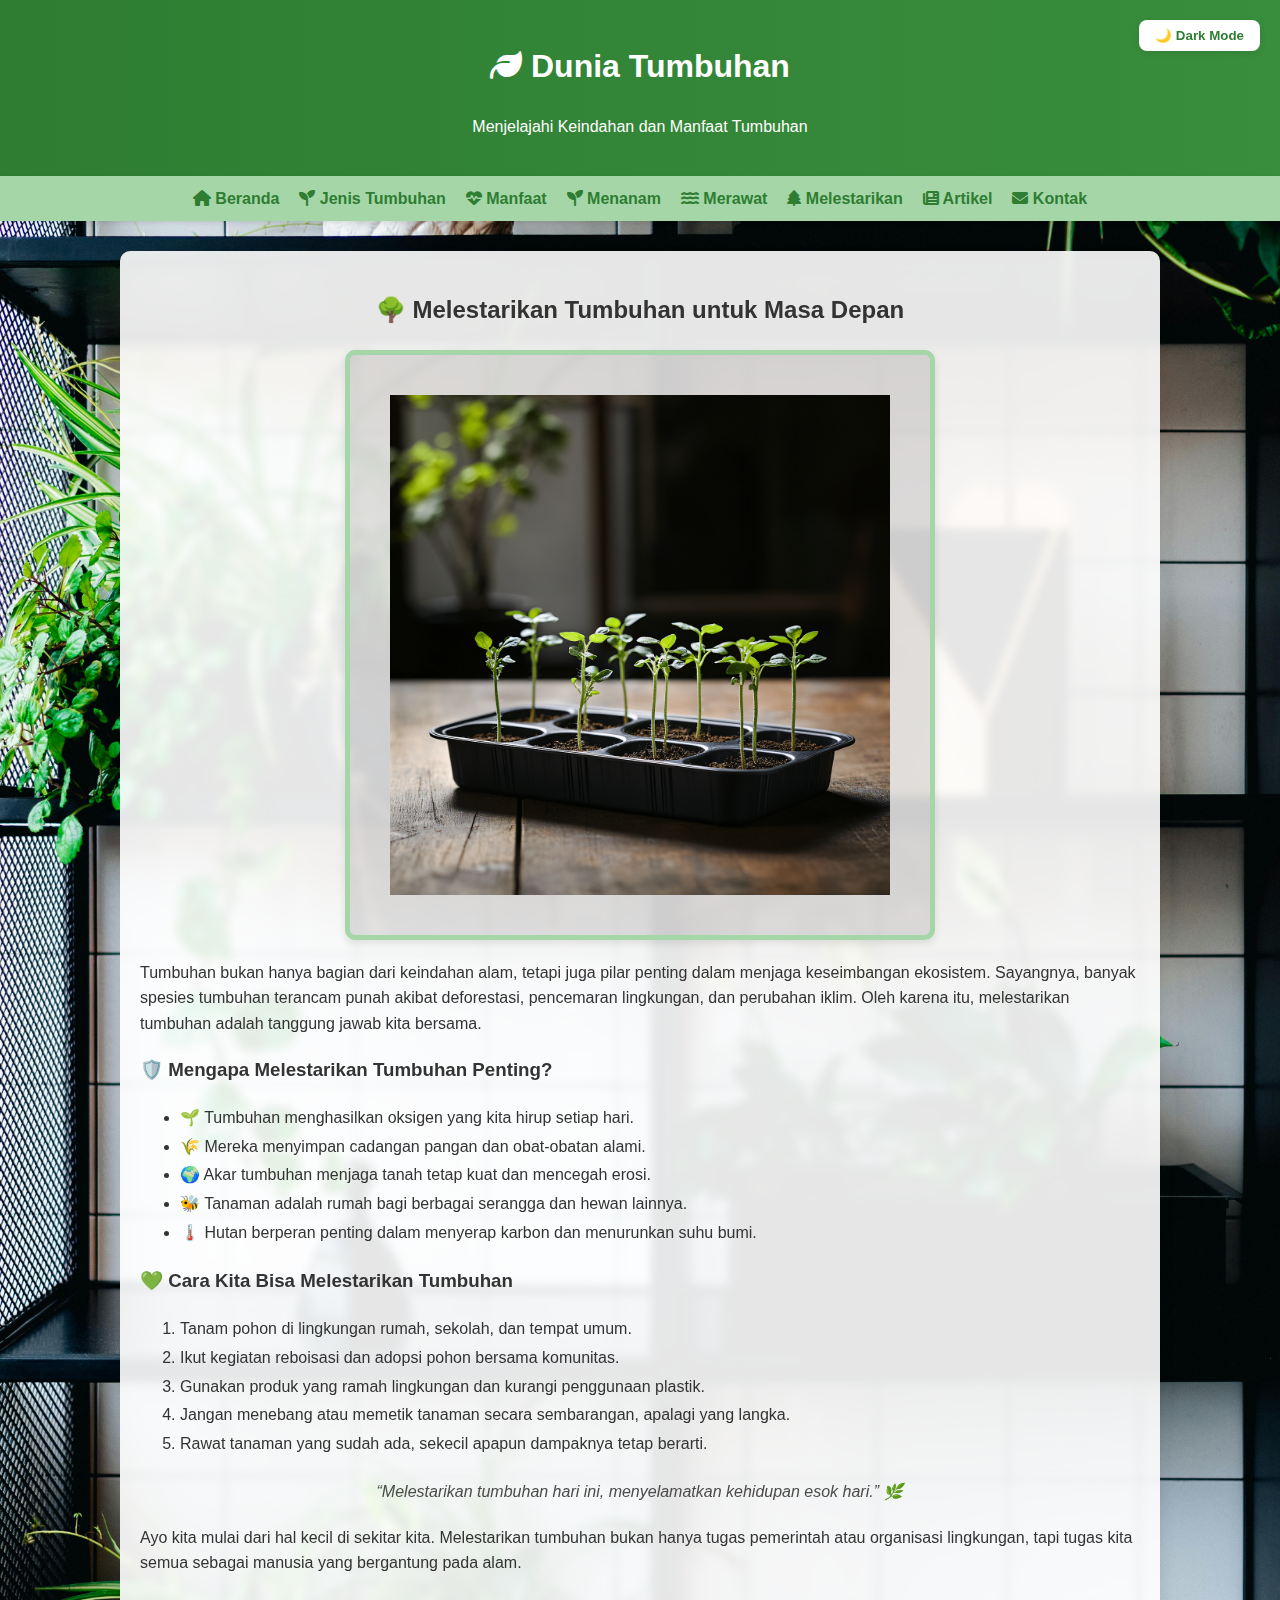
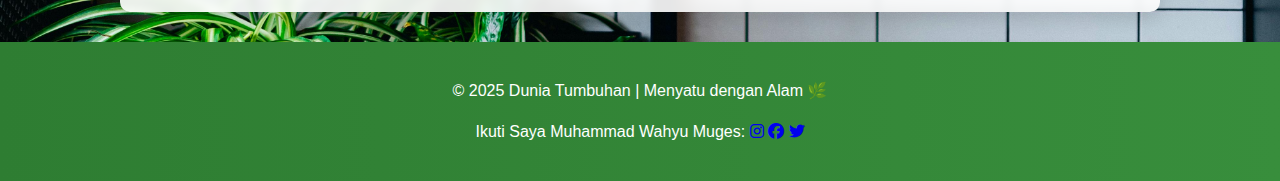
<file: melestarikan.html>
<!DOCTYPE html>
<html lang="id">

<head>
    <meta charset="UTF-8">
    <meta name="viewport" content="width=device-width, initial-scale=1.0">
    <title>Melestarikan Tumbuhan - Dunia Tumbuhan</title>
    <link rel="stylesheet" href="style.css">
    <script defer src="/Tugas Project/scripts.js"></script>
    <link href="https://fonts.googleapis.com/css2?family=Poppins:wght@400;600&display=swap" rel="stylesheet">
    <link rel="stylesheet" href="https://cdnjs.cloudflare.com/ajax/libs/font-awesome/6.5.0/css/all.min.css">
</head>

<body>

    <header>
        <button id="toggle-dark">🌙 Dark Mode</button>
        <h1><i class="fas fa-leaf"></i> Dunia Tumbuhan</h1>
        <p>Menjelajahi Keindahan dan Manfaat Tumbuhan</p>
    </header>

    <nav>
        <a href="index.html"><i class="fas fa-home"></i> Beranda</a>
        <a href="jenis.html"><i class="fas fa-seedling"></i> Jenis Tumbuhan</a>
        <a href="manfaat.html"><i class="fas fa-heartbeat"></i> Manfaat</a>
        <a href="menanam.html"><i class="fas fa-seedling"></i> Menanam</a>
        <a href="merawat.html"><i class="fas fa-water"></i> Merawat</a>
        <a href="melestarikan.html" class="active"><i class="fas fa-tree"></i> Melestarikan</a>
        <a href="artikel.html"><i class="fas fa-newspaper"></i> Artikel</a>     
        <a href="kontak.html"><i class="fas fa-envelope"></i> Kontak</a>
    </nav>

    <main>
        <section class="fade-in">
            <h2 style="text-align: center;">🌳 Melestarikan Tumbuhan untuk Masa Depan</h2>
            <img src="/img/melestarikan.webp" alt="Melestarikan Tumbuhan" class="hero-img" style="width: 50%;">

            <p>
                Tumbuhan bukan hanya bagian dari keindahan alam, tetapi juga pilar penting dalam menjaga keseimbangan
                ekosistem. Sayangnya, banyak spesies tumbuhan terancam punah akibat deforestasi, pencemaran lingkungan,
                dan perubahan iklim.
                Oleh karena itu, melestarikan tumbuhan adalah tanggung jawab kita bersama.
            </p>

            <h3>🛡️ Mengapa Melestarikan Tumbuhan Penting?</h3>
            <ul style="line-height: 1.8;">
                <li>🌱 Tumbuhan menghasilkan oksigen yang kita hirup setiap hari.</li>
                <li>🌾 Mereka menyimpan cadangan pangan dan obat-obatan alami.</li>
                <li>🌍 Akar tumbuhan menjaga tanah tetap kuat dan mencegah erosi.</li>
                <li>🐝 Tanaman adalah rumah bagi berbagai serangga dan hewan lainnya.</li>
                <li>🌡️ Hutan berperan penting dalam menyerap karbon dan menurunkan suhu bumi.</li>
            </ul>

            <h3>💚 Cara Kita Bisa Melestarikan Tumbuhan</h3>
            <ol style="line-height: 1.8;">
                <li>Tanam pohon di lingkungan rumah, sekolah, dan tempat umum.</li>
                <li>Ikut kegiatan reboisasi dan adopsi pohon bersama komunitas.</li>
                <li>Gunakan produk yang ramah lingkungan dan kurangi penggunaan plastik.</li>
                <li>Jangan menebang atau memetik tanaman secara sembarangan, apalagi yang langka.</li>
                <li>Rawat tanaman yang sudah ada, sekecil apapun dampaknya tetap berarti.</li>
            </ol>

            <blockquote
                style="font-style: italic; text-align: center; margin: 20px auto; max-width: 600px; color: #4b4b4b;">
                “Melestarikan tumbuhan hari ini, menyelamatkan kehidupan esok hari.” 🌿
            </blockquote>

            <p>
                Ayo kita mulai dari hal kecil di sekitar kita. Melestarikan tumbuhan bukan hanya tugas pemerintah atau
                organisasi lingkungan, tapi tugas kita semua sebagai manusia yang bergantung pada alam.
            </p>
        </section>
    </main>

    <footer>
        <p>&copy; 2025 Dunia Tumbuhan | Menyatu dengan Alam 🌿</p>
        <p>Ikuti Saya Muhammad Wahyu Muges:
            <a href="https://www.instagram.com/whhyuumuges_10"><i class="fab fa-instagram"></i></a>
            <a href="#"><i class="fab fa-facebook"></i></a>
            <a href="https://x.com/0hioo0"><i class="fab fa-twitter"></i></a>
        </p>
    </footer>

</body>

</html>
</file>
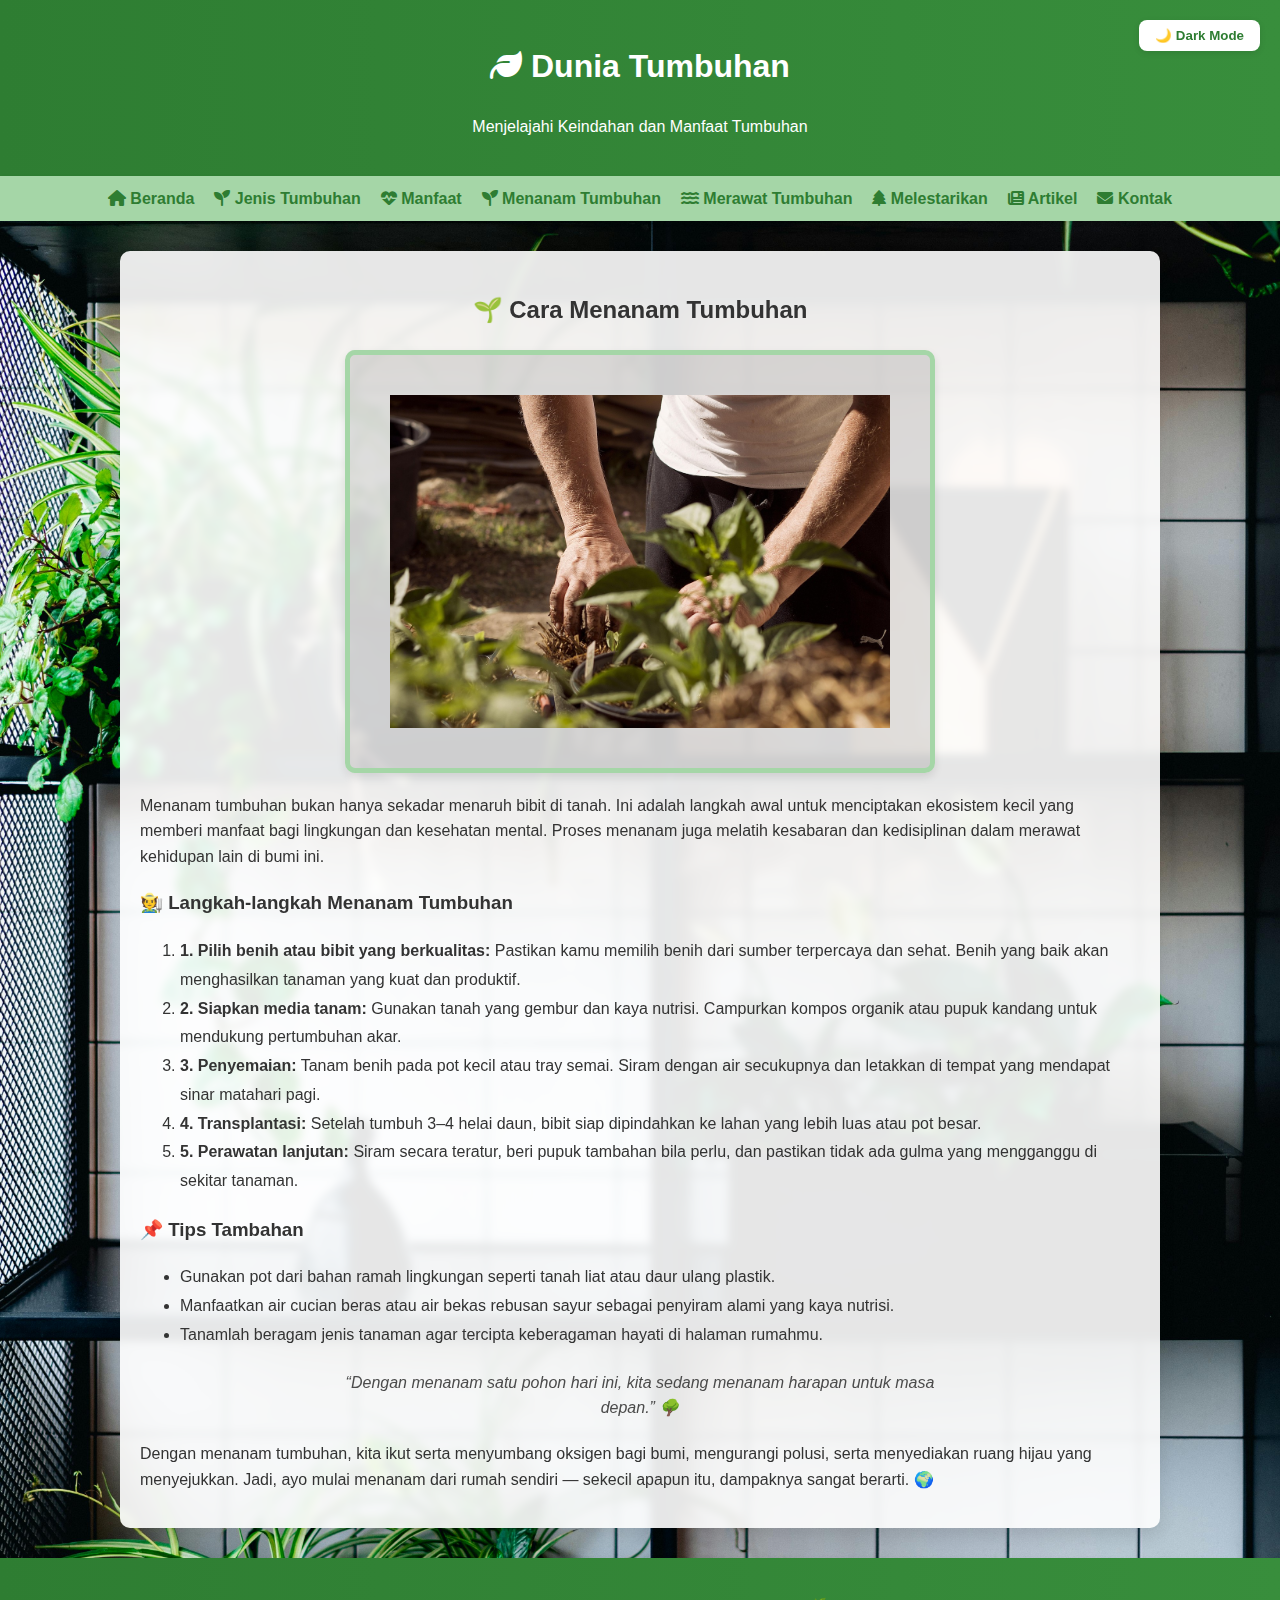
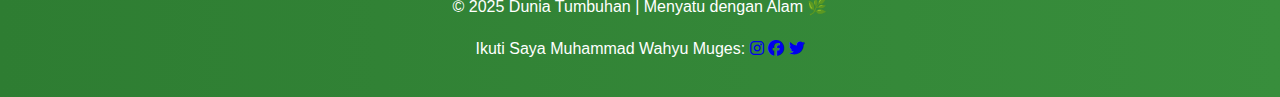
<file: menanam.html>
<!DOCTYPE html>
<html lang="id">

<head>
    <meta charset="UTF-8">
    <meta name="viewport" content="width=device-width, initial-scale=1.0">
    <title>Cara Menanam Tumbuhan - Dunia Tumbuhan</title>
    <link rel="stylesheet" href="style.css">
    <script defer src="/Tugas Project/scripts.js"></script>
    <link href="https://fonts.googleapis.com/css2?family=Poppins:wght@400;600&display=swap" rel="stylesheet">
    <link rel="stylesheet" href="https://cdnjs.cloudflare.com/ajax/libs/font-awesome/6.5.0/css/all.min.css">
</head>

<body>

    <header>
        <button id="toggle-dark">🌙 Dark Mode</button>
        <h1><i class="fas fa-leaf"></i> Dunia Tumbuhan</h1>
        <p>Menjelajahi Keindahan dan Manfaat Tumbuhan</p>
    </header>

    <nav>
        <a href="index.html"><i class="fas fa-home"></i> Beranda</a>
        <a href="jenis.html"><i class="fas fa-seedling"></i> Jenis Tumbuhan</a>
        <a href="manfaat.html"><i class="fas fa-heartbeat"></i> Manfaat</a>
        <a href="menanam.html" class="active"><i class="fas fa-seedling"></i> Menanam Tumbuhan</a>
        <a href="merawat.html"><i class="fas fa-water"></i> Merawat Tumbuhan</a>
        <a href="melestarikan.html" class="active"><i class="fas fa-tree"></i> Melestarikan</a>
        <a href="artikel.html"><i class="fas fa-newspaper"></i> Artikel</a>
        <a href="kontak.html"><i class="fas fa-envelope"></i> Kontak</a>
    </nav>

    <main>
        <section class="fade-in">
            <h2 style="text-align: center;">🌱 Cara Menanam Tumbuhan</h2>
            <img src="/img/Menanam.jpg" alt="Ilustrasi Menanam Tumbuhan" class="hero-img" style="width: 50%;">

            <p>Menanam tumbuhan bukan hanya sekadar menaruh bibit di tanah. Ini adalah langkah awal untuk menciptakan
                ekosistem kecil yang memberi manfaat bagi lingkungan dan kesehatan mental. Proses menanam juga melatih
                kesabaran dan kedisiplinan dalam merawat kehidupan lain di bumi ini.</p>

            <h3>🧑‍🌾 Langkah-langkah Menanam Tumbuhan</h3>
            <ol style="line-height: 1.8;">
                <li><strong>1. Pilih benih atau bibit yang berkualitas:</strong> Pastikan kamu memilih benih dari sumber
                    terpercaya dan sehat. Benih yang baik akan menghasilkan tanaman yang kuat dan produktif.</li>
                <li><strong>2. Siapkan media tanam:</strong> Gunakan tanah yang gembur dan kaya nutrisi. Campurkan
                    kompos organik atau pupuk kandang untuk mendukung pertumbuhan akar.</li>
                <li><strong>3. Penyemaian:</strong> Tanam benih pada pot kecil atau tray semai. Siram dengan air
                    secukupnya dan letakkan di tempat yang mendapat sinar matahari pagi.</li>
                <li><strong>4. Transplantasi:</strong> Setelah tumbuh 3–4 helai daun, bibit siap dipindahkan ke lahan
                    yang lebih luas atau pot besar.</li>
                <li><strong>5. Perawatan lanjutan:</strong> Siram secara teratur, beri pupuk tambahan bila perlu, dan
                    pastikan tidak ada gulma yang mengganggu di sekitar tanaman.</li>
            </ol>

            <h3>📌 Tips Tambahan</h3>
            <ul style="line-height: 1.8;">
                <li>Gunakan pot dari bahan ramah lingkungan seperti tanah liat atau daur ulang plastik.</li>
                <li>Manfaatkan air cucian beras atau air bekas rebusan sayur sebagai penyiram alami yang kaya nutrisi.
                </li>
                <li>Tanamlah beragam jenis tanaman agar tercipta keberagaman hayati di halaman rumahmu.</li>
            </ul>

            <blockquote
                style="font-style: italic; text-align: center; margin: 20px auto; max-width: 600px; color: #4b4b4b;">
                “Dengan menanam satu pohon hari ini, kita sedang menanam harapan untuk masa depan.” 🌳
            </blockquote>

            <p>Dengan menanam tumbuhan, kita ikut serta menyumbang oksigen bagi bumi, mengurangi polusi, serta
                menyediakan ruang hijau yang menyejukkan. Jadi, ayo mulai menanam dari rumah sendiri — sekecil apapun
                itu, dampaknya sangat berarti. 🌍</p>
        </section>
    </main>

    <footer>
        <p>&copy; 2025 Dunia Tumbuhan | Menyatu dengan Alam 🌿</p>
        <p>Ikuti Saya Muhammad Wahyu Muges:
            <a href="https://www.instagram.com/whhyuumuges_10"><i class="fab fa-instagram"></i></a>
            <a href="#"><i class="fab fa-facebook"></i></a>
            <a href="https://x.com/0hioo0"><i class="fab fa-twitter"></i></a>
        </p>
    </footer>

</body>

</html>
</file>
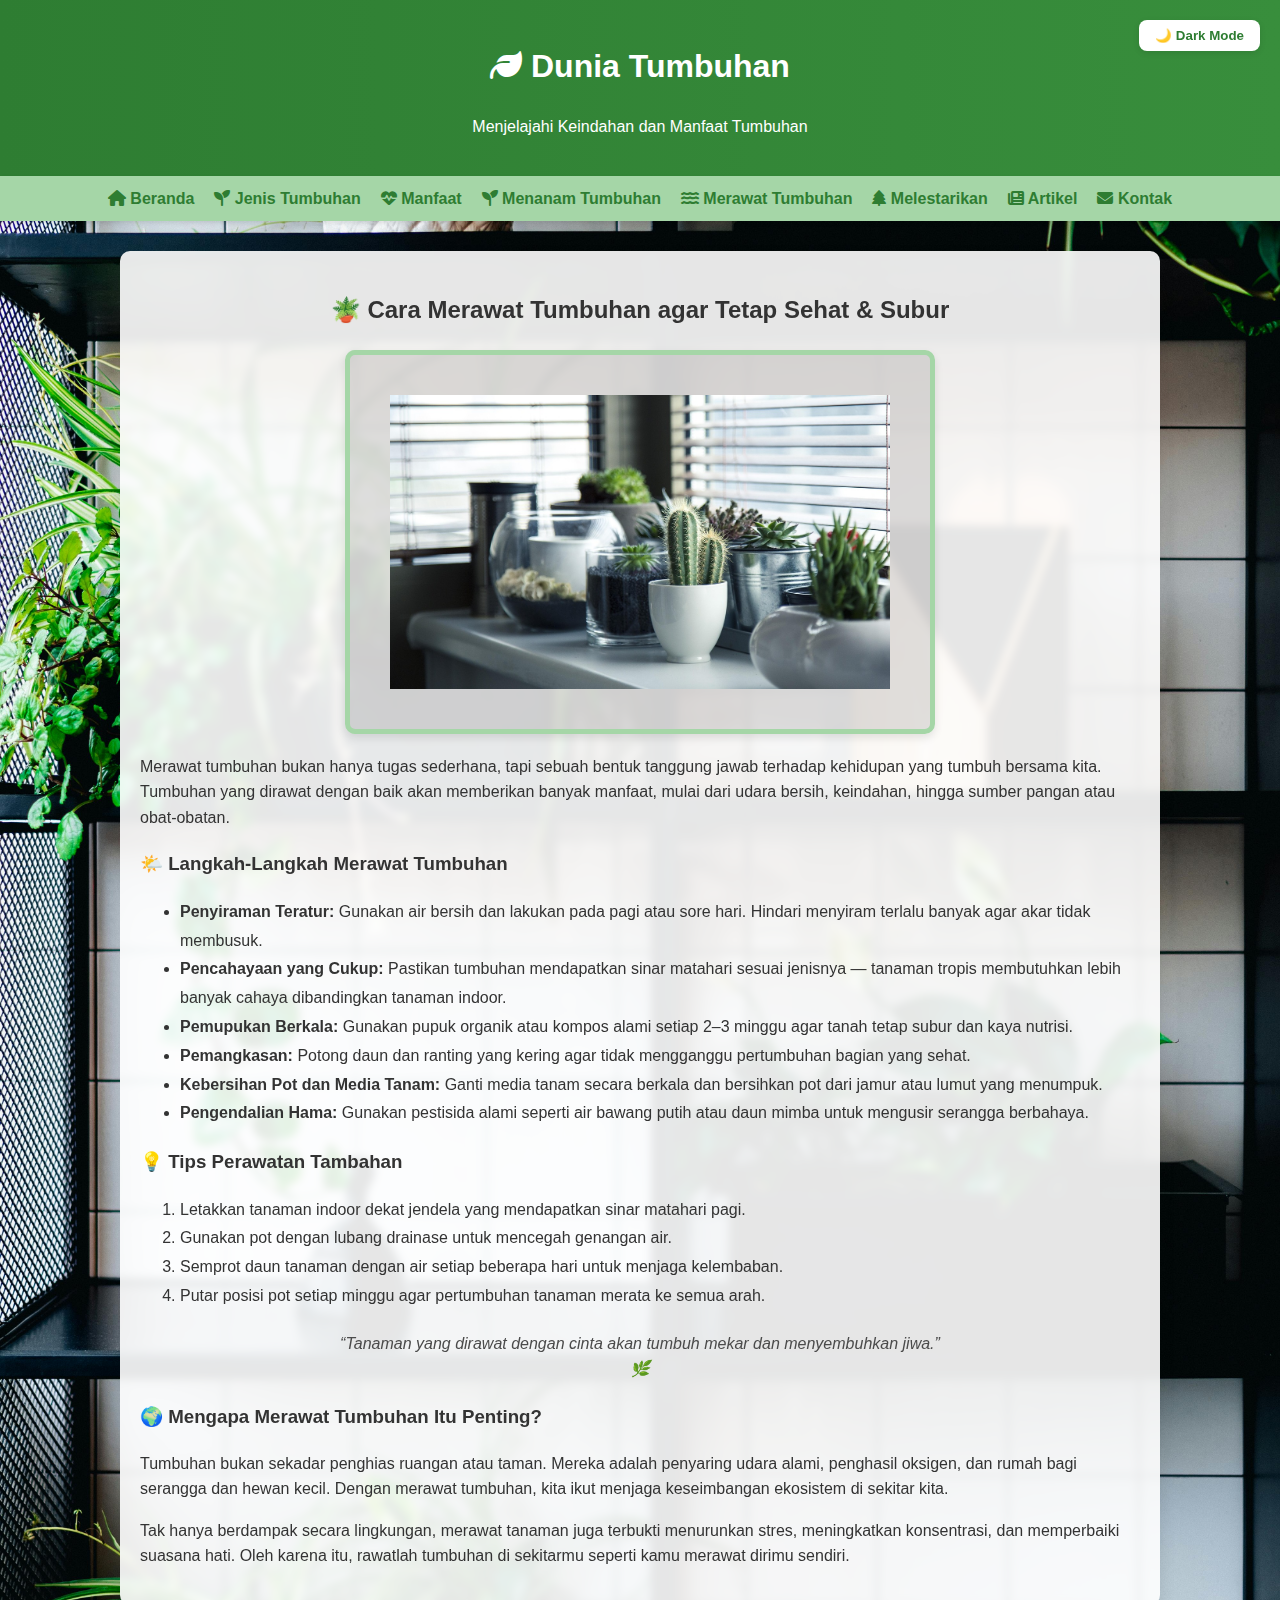
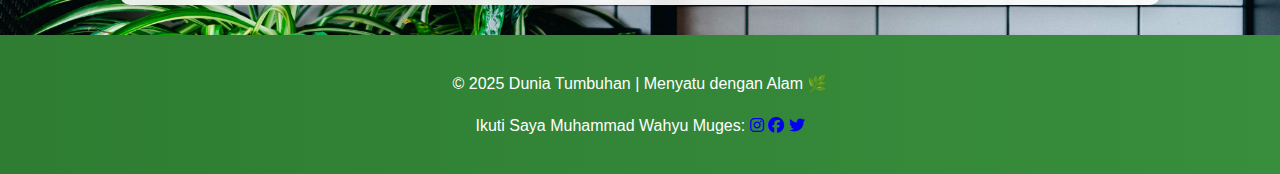
<file: merawat.html>
<!DOCTYPE html>
<html lang="id">

<head>
    <meta charset="UTF-8">
    <meta name="viewport" content="width=device-width, initial-scale=1.0">
    <title>Cara Merawat Tumbuhan - Dunia Tumbuhan</title>
    <link rel="stylesheet" href="style.css">
    <script defer src="/Tugas Project/scripts.js"></script>
    <link href="https://fonts.googleapis.com/css2?family=Poppins:wght@400;600&display=swap" rel="stylesheet">
    <link rel="stylesheet" href="https://cdnjs.cloudflare.com/ajax/libs/font-awesome/6.5.0/css/all.min.css">
</head>

<body>

    <header>
        <button id="toggle-dark">🌙 Dark Mode</button>
        <h1><i class="fas fa-leaf"></i> Dunia Tumbuhan</h1>
        <p>Menjelajahi Keindahan dan Manfaat Tumbuhan</p>
    </header>

    <nav>
        <a href="index.html"><i class="fas fa-home"></i> Beranda</a>
        <a href="jenis.html"><i class="fas fa-seedling"></i> Jenis Tumbuhan</a>
        <a href="manfaat.html"><i class="fas fa-heartbeat"></i> Manfaat</a>
        <a href="menanam.html"><i class="fas fa-seedling"></i> Menanam Tumbuhan</a>
        <a href="merawat.html" class="active"><i class="fas fa-water"></i> Merawat Tumbuhan</a>
        <a href="melestarikan.html" class="active"><i class="fas fa-tree"></i> Melestarikan</a>
        <a href="artikel.html"><i class="fas fa-newspaper"></i> Artikel</a>
        <a href="kontak.html"><i class="fas fa-envelope"></i> Kontak</a>
    </nav>

    <main>
        <section class="fade-in">
            <h2 style="text-align: center;">🪴 Cara Merawat Tumbuhan agar Tetap Sehat & Subur</h2>
            <img src="/img/rawat.jpg" alt="Ilustrasi Merawat Tumbuhan" class="hero-img" style="width: 50%;">

            <p>Merawat tumbuhan bukan hanya tugas sederhana, tapi sebuah bentuk tanggung jawab terhadap kehidupan yang
                tumbuh bersama kita. Tumbuhan yang dirawat dengan baik akan memberikan banyak manfaat, mulai dari udara
                bersih, keindahan, hingga sumber pangan atau obat-obatan.</p>

            <h3>🌤️ Langkah-Langkah Merawat Tumbuhan</h3>
            <ul style="line-height: 1.8;">
                <li><strong>Penyiraman Teratur:</strong> Gunakan air bersih dan lakukan pada pagi atau sore hari.
                    Hindari menyiram terlalu banyak agar akar tidak membusuk.</li>
                <li><strong>Pencahayaan yang Cukup:</strong> Pastikan tumbuhan mendapatkan sinar matahari sesuai
                    jenisnya — tanaman tropis membutuhkan lebih banyak cahaya dibandingkan tanaman indoor.</li>
                <li><strong>Pemupukan Berkala:</strong> Gunakan pupuk organik atau kompos alami setiap 2–3 minggu agar
                    tanah tetap subur dan kaya nutrisi.</li>
                <li><strong>Pemangkasan:</strong> Potong daun dan ranting yang kering agar tidak mengganggu pertumbuhan
                    bagian yang sehat.</li>
                <li><strong>Kebersihan Pot dan Media Tanam:</strong> Ganti media tanam secara berkala dan bersihkan pot
                    dari jamur atau lumut yang menumpuk.</li>
                <li><strong>Pengendalian Hama:</strong> Gunakan pestisida alami seperti air bawang putih atau daun mimba
                    untuk mengusir serangga berbahaya.</li>
            </ul>

            <h3>💡 Tips Perawatan Tambahan</h3>
            <ol style="line-height: 1.8;">
                <li>Letakkan tanaman indoor dekat jendela yang mendapatkan sinar matahari pagi.</li>
                <li>Gunakan pot dengan lubang drainase untuk mencegah genangan air.</li>
                <li>Semprot daun tanaman dengan air setiap beberapa hari untuk menjaga kelembaban.</li>
                <li>Putar posisi pot setiap minggu agar pertumbuhan tanaman merata ke semua arah.</li>
            </ol>

            <blockquote
                style="font-style: italic; text-align: center; margin: 20px auto; max-width: 600px; color: #4b4b4b;">
                “Tanaman yang dirawat dengan cinta akan tumbuh mekar dan menyembuhkan jiwa.” 🌿
            </blockquote>

            <h3>🌍 Mengapa Merawat Tumbuhan Itu Penting?</h3>
            <p>
                Tumbuhan bukan sekadar penghias ruangan atau taman. Mereka adalah penyaring udara alami, penghasil
                oksigen, dan rumah bagi serangga dan hewan kecil. Dengan merawat tumbuhan, kita ikut menjaga
                keseimbangan ekosistem di sekitar kita.
            </p>
            <p>
                Tak hanya berdampak secara lingkungan, merawat tanaman juga terbukti menurunkan stres, meningkatkan
                konsentrasi, dan memperbaiki suasana hati. Oleh karena itu, rawatlah tumbuhan di sekitarmu seperti kamu
                merawat dirimu sendiri.
            </p>
        </section>
    </main>

    <footer>
        <p>&copy; 2025 Dunia Tumbuhan | Menyatu dengan Alam 🌿</p>
        <p>Ikuti Saya Muhammad Wahyu Muges:
            <a href="https://www.instagram.com/whhyuumuges_10"><i class="fab fa-instagram"></i></a>
            <a href="#"><i class="fab fa-facebook"></i></a>
            <a href="https://x.com/0hioo0"><i class="fab fa-twitter"></i></a>
        </p>
    </footer>

</body>

</html>
</file>
<file: style.css>
:root {
    --primary: #2e7d32;
    --secondary: #a5d6a7;
    --bg-img: url('/img/back_hijau.jpg');
    --shadow: rgba(0, 0, 0, 0.1);
}

body {
    font-family: 'Segoe UI', sans-serif;
    background: var(--bg-img) center/cover no-repeat;
    color: #333;
    line-height: 1.6;
    margin: 0;
    padding: 0;
    box-sizing: border-box;
}

header,
footer {
    background: linear-gradient(90deg, var(--primary), #388e3c);
    color: white;
    text-align: center;
    padding: 20px;
    box-shadow: 0 4px 8px var(--shadow);
}

nav {
    display: flex;
    justify-content: center;
    background: var(--secondary);
    padding: 10px;
    box-shadow: 0 2px 4px var(--shadow);
}

nav a {
    color: var(--primary);
    margin: 0 10px;
    text-decoration: none;
    font-weight: bold;
}

nav a:hover {
    color: #ffffff;
    text-decoration: underline;
}

main {
    max-width: 1000px;
    margin: 30px auto;
    padding: 20px;
    background: rgba(255, 255, 255, 0.9);
    border-radius: 10px;
    box-shadow: 0 8px 16px var(--shadow);
    backdrop-filter: blur(4px);
}

.hero-img {
    width: 20%;
    display: block;
    margin: 20px auto;
    border: 5px solid var(--secondary);
    border-radius: 10px;
    padding: 40px;
    background: rgba(98, 96, 96, 0.181);
    box-shadow: 0 4px 8px var(--shadow);
}

.cards {
    display: flex;
    flex-wrap: wrap;
    justify-content: center;
    gap: 20px;
}

.card {
    background: rgba(255, 255, 255, 0.85);
    padding: 20px;
    border-radius: 10px;
    width: 220px;
    text-align: center;
    box-shadow: 0 6px 12px var(--shadow);
    transition: transform 0.3s;
}

.card:hover {
    transform: scale(1.05);
}

.card img {
    width: 100%;
    height: 140px;
    object-fit: cover;
    border-radius: 8px;
    margin-bottom: 10px;
}

.cta-button:hover {
    background: #1b5e20;
}

/* Dark Mode */
.dark-mode {
    background: #121212;
    color: #f1f1f1;
}

.dark-mode header,
.dark-mode footer {
    background: linear-gradient(90deg, #1b5e20, #2e7d32);
}

.dark-mode nav {
    background: #2e7d32;
}

.dark-mode nav a {
    color: white;
}

.dark-mode main {
    background: #1e1e1e;
}

.dark-mode .card {
    background: #333;
    color: white;
}

#toggle-dark {
    position: fixed;
    top: 20px;
    right: 20px;
    padding: 8px 16px;
    background: white;
    color: var(--primary);
    font-weight: bold;
    border: none;
    border-radius: 8px;
    cursor: pointer;
    box-shadow: 0 2px 6px var(--shadow);
    z-index: 1000;
    /* Supaya selalu di atas elemen lain */
    transition: background-color 0.3s ease;
}

#toggle-dark:hover {
    background-color: #e0f2f1;
}
</file>
<file: Tugas Project/style.css>
:root {
    --primary: #2e7d32;
    --secondary: #a5d6a7;
    --bg-img: url('/img/back_hijau.jpg');
    --shadow: rgba(0, 0, 0, 0.1);
}

body {
    font-family: 'Segoe UI', sans-serif;
    background: var(--bg-img) center/cover no-repeat;
    color: #333;
    line-height: 1.6;
    margin: 0;
    padding: 0;
    box-sizing: border-box;
}

header,
footer {
    background: linear-gradient(90deg, var(--primary), #388e3c);
    color: white;
    text-align: center;
    padding: 20px;
    box-shadow: 0 4px 8px var(--shadow);
}

nav {
    display: flex;
    justify-content: center;
    background: var(--secondary);
    padding: 10px;
    box-shadow: 0 2px 4px var(--shadow);
}

nav a {
    color: var(--primary);
    margin: 0 10px;
    text-decoration: none;
    font-weight: bold;
}

nav a:hover {
    color: #ffffff;
    text-decoration: underline;
}

main {
    max-width: 1000px;
    margin: 30px auto;
    padding: 20px;
    background: rgba(255, 255, 255, 0.9);
    border-radius: 10px;
    box-shadow: 0 8px 16px var(--shadow);
    backdrop-filter: blur(4px);
}

.hero-img {
    width: 20%;
    display: block;
    margin: 20px auto;
    border: 5px solid var(--secondary);
    border-radius: 10px;
    padding: 40px;
    background: rgba(98, 96, 96, 0.181);
    box-shadow: 0 4px 8px var(--shadow);
}

.cards {
    display: flex;
    flex-wrap: wrap;
    justify-content: center;
    gap: 20px;
}

.card {
    background: rgba(255, 255, 255, 0.85);
    padding: 20px;
    border-radius: 10px;
    width: 220px;
    text-align: center;
    box-shadow: 0 6px 12px var(--shadow);
    transition: transform 0.3s;
}

.card:hover {
    transform: scale(1.05);
}

.card img {
    width: 100%;
    height: 140px;
    object-fit: cover;
    border-radius: 8px;
    margin-bottom: 10px;
}

.cta-button:hover {
    background: #1b5e20;
}

/* Dark Mode */
.dark-mode {
    background: #121212;
    color: #f1f1f1;
}

.dark-mode header,
.dark-mode footer {
    background: linear-gradient(90deg, #1b5e20, #2e7d32);
}

.dark-mode nav {
    background: #2e7d32;
}

.dark-mode nav a {
    color: white;
}

.dark-mode main {
    background: #1e1e1e;
}

.dark-mode .card {
    background: #333;
    color: white;
}

#toggle-dark {
    position: fixed;
    top: 20px;
    right: 20px;
    padding: 8px 16px;
    background: white;
    color: var(--primary);
    font-weight: bold;
    border: none;
    border-radius: 8px;
    cursor: pointer;
    box-shadow: 0 2px 6px var(--shadow);
    z-index: 1000;
    /* Supaya selalu di atas elemen lain */
    transition: background-color 0.3s ease;
}

#toggle-dark:hover {
    background-color: #e0f2f1;
}
</file>
